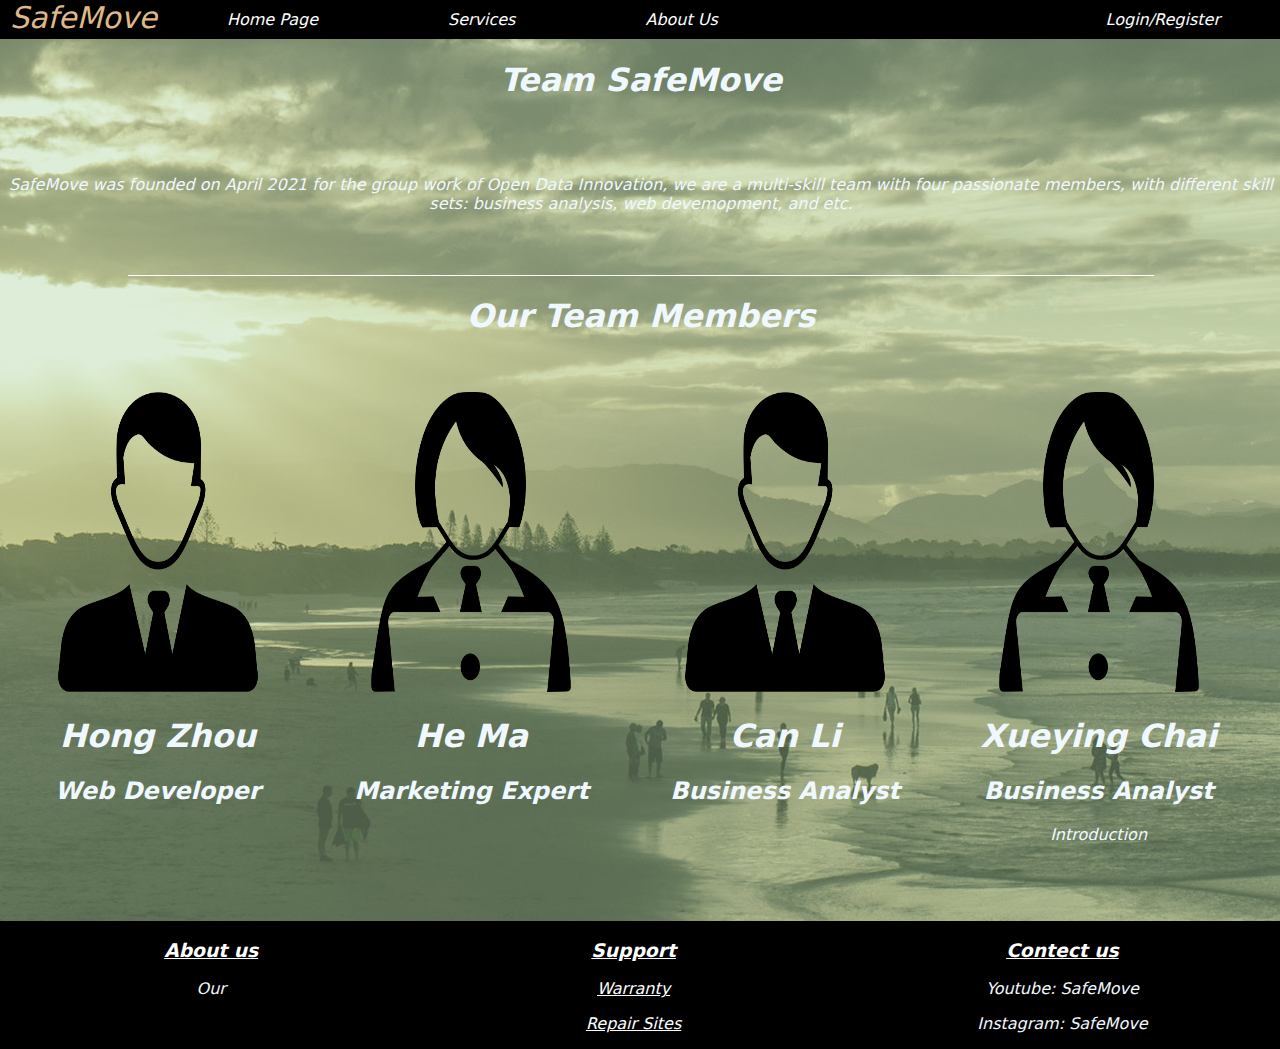
<file: AboutUs.html>
<!doctype html>
<html>
<head>
<meta charset="utf-8">
<title>About iCar</title>
<link href="style01.css" rel="stylesheet">
<link href="style02.css" rel="stylesheet">
	
</head>

<body>

<div class="menudiv">
		<ul>
			<li id="li1">SafeMove</li>
			<li><a href="homepage.html">Home Page</a></li>
			<li><a href="serviceList.html"  id="prdt">Services</a></li>
				<ul id="layer2">
					<li><a href="#">iCar 1th gen</a></li>
					<li><a href="#">iCar 2th gen</a></li>
					<li><a href="#">iCar 3th gen</a></li>
					<li><a href="#">iCar 4th gen</a></li>
				</ul>
<!--				<li><a href="Cart.html">Cart</a></li>-->
				<li><a href="AboutUs.html">About Us</a></li>
			<li id="login"><a href="login.html">Login/Register</a></li>
		
		</ul>
	</div>

<div id="aboutusdiv">
	<div>
			<h1>Team SafeMove </h1>
<!--		<img src="img/cd-background-2.jpg" width="100%">-->
	
  </div>
		
		<div>
			<br/><br/>
			<p class="p">SafeMove was founded on April 2021 for the group work of Open Data Innovation, we are a multi-skill team with four passionate members, with different skill sets: business analysis, web devemopment, and etc.</p>
			<br/><br/>
		</div>
		
		<div id="teamintro">
			<div>
				<hr style="filter: progid:DXImageTransform.Microsoft.Glow(color=#987cb9,strength=10)" width="80%" color= " white" size="1">
			  <h1>Our Team Members</h1>
				<p>&nbsp;</p>
            </div>
			
			<div class="member">
				<img src="img/young-businessman.png" width = "200" height = "300">
				<h1>Hong Zhou</h1>
				<h2>Web Developer</h2>
			</div>

			<div class="member">
				<img src="img/computer-businesswoman.png" width = "200" height = "300">
				<h1>He Ma</h1>
				<h2>Marketing Expert</h2>
			</div>

			<div class="member">
				<img src="img/young-businessman.png" width = "200" height = "300">
				<h1>Can Li</h1>
					<h2>Business Analyst</h2>
			</div>
			
			<div class="member">
				<img src="img/computer-businesswoman.png" width = "200" height = "300">
				<h1>Xueying Chai</h1>
					<h2>Business Analyst</h2>
				<p>  Introduction</p>
		  </div>				
				
	  </div>
		
		
</div>
	<div class="footer">
	  <div id="aboutusfooter">
	    <h3><a href="AboutUs.html">About us</a></h3>
	    <p>Our</p>
      </div>
	  <div id="supportfooter">
	    <h3><a href="#">Support</a></h3>
	    <p><a href="#">Warranty</a></p>
	    <p><a href="#">Repair Sites</a></p>
      </div>
	  <div id="contectusfooter">
	    <h3><a href="#">Contect us</a></h3>
	    <p>Youtube: SafeMove</p>
	    <p>Instagram: SafeMove</p>
      </div>
</div>
</body>
</html>
</file>
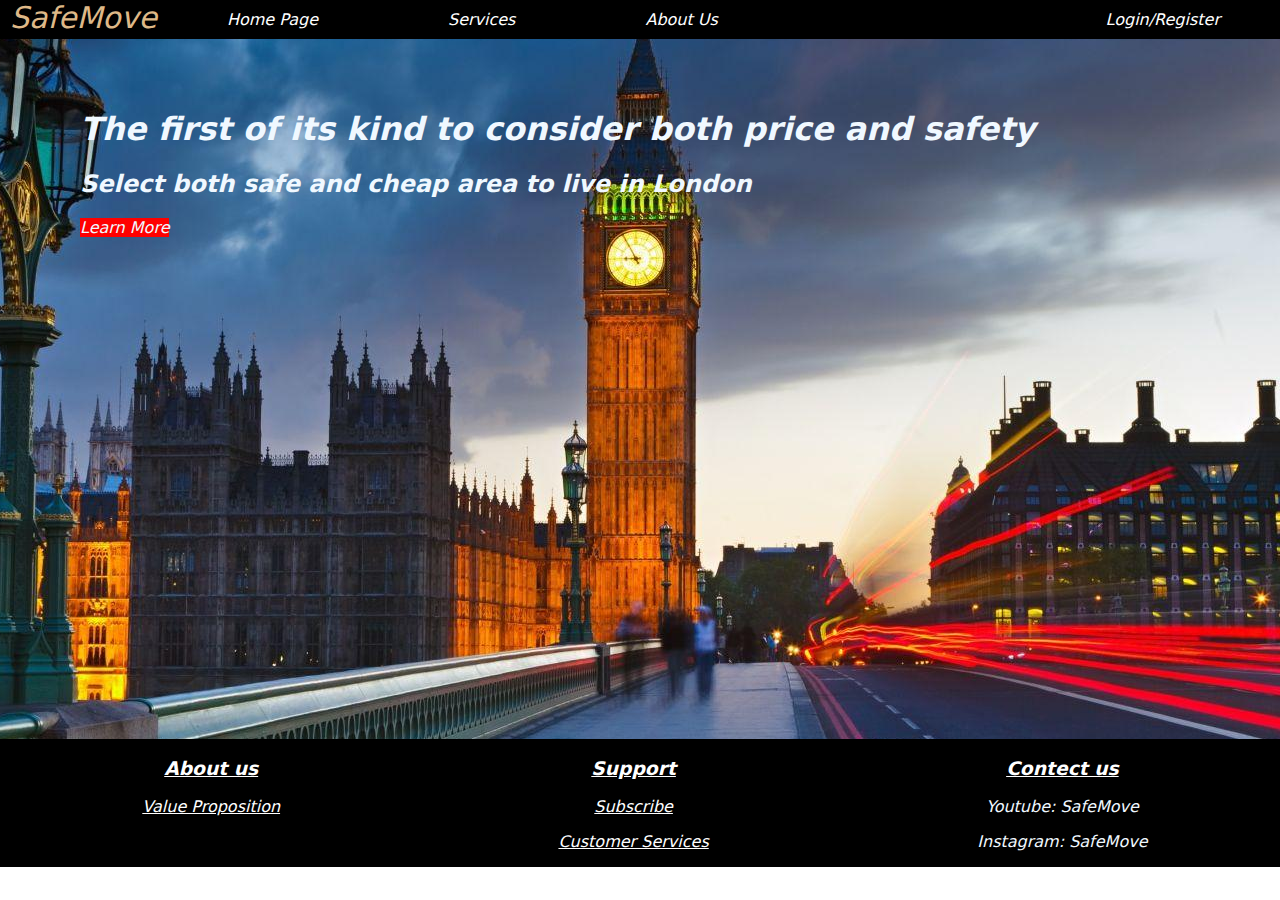
<file: homepage.html>
<!doctype html>
<html>
<head>
<meta charset="utf-8">
<title>SafeMove</title>
	<link type="text/css" href="style01.css" rel="stylesheet">

</head>

<body>
	<div class="menudiv">
		<ul>
			<li id="li1">SafeMove</li>
			<li><a href="homepage.html">Home Page</a></li>
			<li><a href="serviceList.html"  id="prdt">Services</a></li>
				<ul id="layer2">
					<li><a href="#">iCar 1th gen</a></li>
					<li><a href="#">iCar 2th gen</a></li>
					<li><a href="#">iCar 3th gen</a></li>
					<li><a href="#">iCar 4th gen</a></li>
				</ul>
<!--				<li><a href="Cart.html">Cart</a></li>-->
				<li><a href="AboutUs.html">About Us</a></li>
			<li id="login"><a href="login.html">Login/Register</a></li>
		
		</ul>
	</div>
	
	
	<div id="div1">
	  	<div id="div2">
				<h1 class="h01">The first of its kind to consider both price and safety</h1>
				<h2 class="h01">Select both safe and cheap area to live in London</h2>
	<!--	<a href="#" class="a1">Learn More</a>-->
		  <a href="serviceList.html" class="learnmore" >Learn More</a>
	 	</div>
	</div>
<!--
		<div class="productdiv">
			<div id="product1pic">           
				<a href="#"><img src="img/mi2.jpg" width= "100%" alt=""/></a>      
			</div>
			<div id="product1content">
				<h1>iCar 1st Gen.</h1>
				<h2>Small body</h2>
				<h2>Big energy</h2>
			</div>
		</div>
		
		<div class="productdiv">
			<div id="product2pic">           
				<a href="#"><img src="img/mi1.jpg" width= "100%" alt=""/></a>      
			</div>
			<div id="product2content">
				<h1>iCar 2n Gen.</h1>
				<h2>Newer</h2>
				<h2>Better</h2>
			</div>
		</div>
-->
	

<div class="footer">
		<div id="aboutusfooter">
			<h3><a href="AboutUs.html">About us</a></h3>
			<p><a href="#">Value Proposition</a></p>
		</div>
		<div id="supportfooter">
			<h3><a href="#">Support</a></h3>
			<p><a href="#">Subscribe</a></p>
			<p><a href="#">Customer Services</a></p>
		</div>
		<div id="contectusfooter">
			<h3><a href="#">Contect us</a></h3>
			<p>Youtube: SafeMove</p>
			<p>Instagram: SafeMove</p>
		</div>
		
	</div>
	

	
</body>
	
<!--	 <script type="text/javascript" src="index.js"></script>-->
</html>
</file>
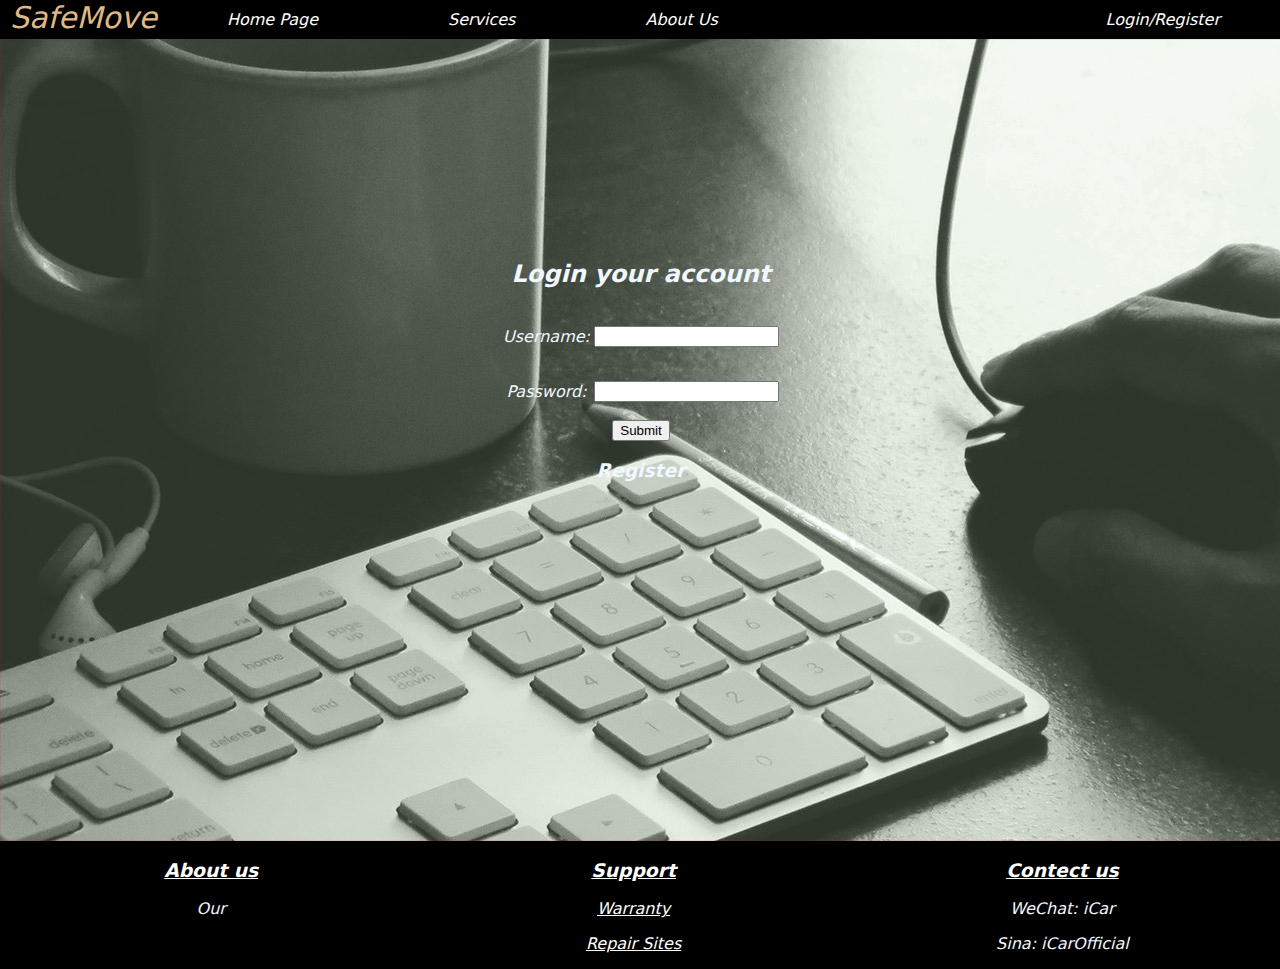
<file: login.html>
<!doctype html>
<html>
<head>
<meta charset="utf-8">
<title>Login/register</title>
<link href="style01.css" rel="stylesheet">
<link href="style02.css" rel="stylesheet">
</head>
	
<body>
	<div class="menudiv">
		<ul>
			<li id="li1">SafeMove</li>
			<li><a href="homepage.html">Home Page</a></li>
			<li><a href="serviceList.html"  id="prdt">Services</a></li>
				<ul id="layer2">
					<li><a href="#">iCar 1th gen</a></li>
					<li><a href="#">iCar 2th gen</a></li>
					<li><a href="#">iCar 3th gen</a></li>
					<li><a href="#">iCar 4th gen</a></li>
				</ul>
<!--				<li><a href="Cart.html">Cart</a></li>-->
				<li><a href="AboutUs.html">About Us</a></li>
			<li id="login"><a href="login.html">Login/Register</a></li>
		
		</ul>
	</div>
	
	<div id="setinUp">
		<div class="space"> 
		</div>
		<div class="space"> 
		</div>

		
		<div class="setinContent">
			<form action="#" method="get">
				<h2>Login your account</h2>
				<table class="information">
					<tr>
						<td>
						<p>Username:</p>
						</td>
						<td>
						<input type="text " name="username">
						</td>
					</tr>
					
					<tr>
						<td>
						<p>Password:</p>
						</td>
						<td>
						<input type="password " name="password">
						</td>
					</tr>
				</table>
				<input type="submit" value="Submit">
			</form>
			<a href="register.html" class="button1"><h3>Register</h3></a>
		</div>	
		
<!--
		<div class="setinContent">
			<form action="#" method="get">
				<hr style="filter: progid:DXImageTransform.Microsoft.Glow(color=#987cb9,strength=10)" width="80%" color= " #FF0004" size="1">
				<h2>Have no account?<br/>Don't worry!<br/>Few steps to register now!</h2>
				<p>Username:<input type="text" name="username"></p>
				<p>Password:<input type="password " name="password"></p>
				<p>Phone num:<input type="text" name="username"></p>
				<p>Address:<input type="text" name="username"></p>
				<input type="submit" value="Creat iCar Account">
			</form>
		</div>	
-->
		
	</div>
	
	<div class="footer">
		<div id="aboutusfooter">
			<h3><a href="AboutUs.html">About us</a></h3>
			<p>Our</p>
		</div>
		<div id="supportfooter">
			<h3><a href="#">Support</a></h3>
			<p><a href="#">Warranty</a></p>
			<p><a href="#">Repair Sites</a></p>
		</div>
		<div id="contectusfooter">
		  <h3><a href="#">Contect us</a></h3>
			<p>WeChat: iCar</p>
			<p>Sina: iCarOfficial</p>
		</div>
		
	</div>
	

	
</body>
</html>
</file>
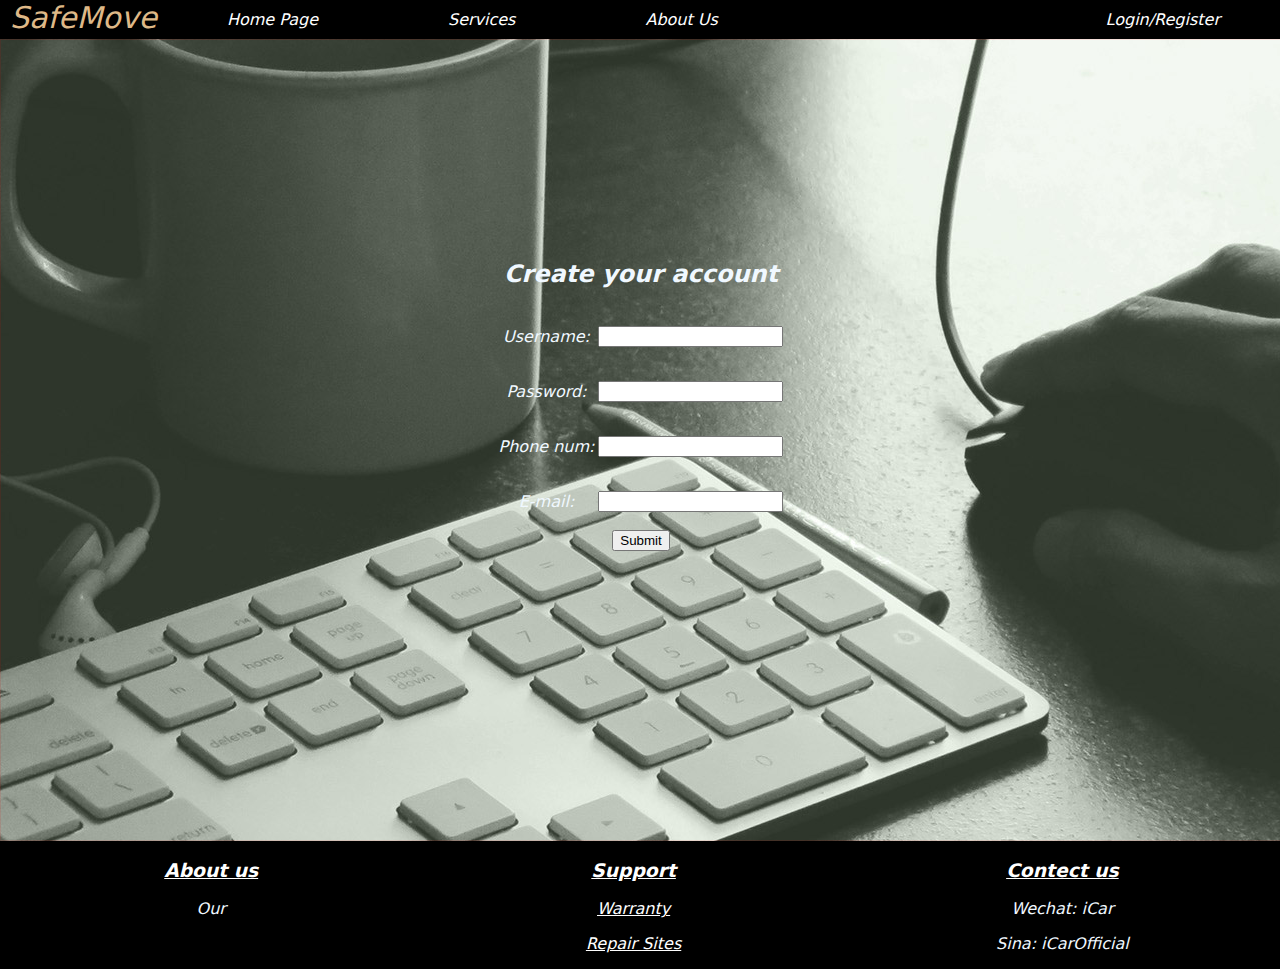
<file: register.html>
<!doctype html>
<html>
<head>
<meta charset="utf-8">
<title>Register</title>
<link href="style01.css" rel="stylesheet">
</head>

<body>
	<div class="menudiv">
		<ul>
			<li id="li1">SafeMove</li>
			<li><a href="homepage.html">Home Page</a></li>
			<li><a href="serviceList.html"  id="prdt">Services</a></li>
				<ul id="layer2">
					<li><a href="#">iCar 1th gen</a></li>
					<li><a href="#">iCar 2th gen</a></li>
					<li><a href="#">iCar 3th gen</a></li>
					<li><a href="#">iCar 4th gen</a></li>
				</ul>
<!--				<li><a href="Cart.html">Cart</a></li>-->
				<li><a href="AboutUs.html">About Us</a></li>
			<li id="login"><a href="login.html">Login/Register</a></li>
		
		</ul>
	</div>

	<div id="setinUp">
		<div class="space"> 
		</div>
		<div class="space"> 
		</div>

		
		<div class="setinContent">
			<form action="#" method="get">
				<h2>Create your account</h2>
				<table class="information">
					<tr>
						<td>
						<p>Username:</p>
						</td>
						<td>
						<input type="text " name="username">
						</td>
					</tr>
					
					<tr>
						<td>
						<p>Password:</p>
						</td>
						<td>
						<input type="password " name="password">
						</td>
					</tr>
					
					<tr>
						<td>
						<p>Phone num:</p>
						</td>
						<td>
						<input type="text " name="phoneNumber">
						</td>
					</tr>

					<tr>
						<td>
						<p>E-mail:</p>
						</td>
						<td>
						<input type="text " name="E-mail">
						</td>
					</tr>
				</table>
				<input type="submit" value="Submit">
			</form>
		</div>	
	</div>
	
	<div class="footer">
		<div id="aboutusfooter">
			<h3><a href="AboutUs.html">About us</a></h3>
			<p>Our</p>
		</div>
		<div id="supportfooter">
			<h3><a href="#">Support</a></h3>
			<p><a href="#">Warranty</a></p>
			<p><a href="#">Repair Sites</a></p>
		</div>
		<div id="contectusfooter">
			<h3><a href="#">Contect us</a></h3>
			<p>Wechat: iCar</p>
			<p>Sina: iCarOfficial</p>
		</div>
		
	</div>
	

	
	
</body>
</html>
</file>
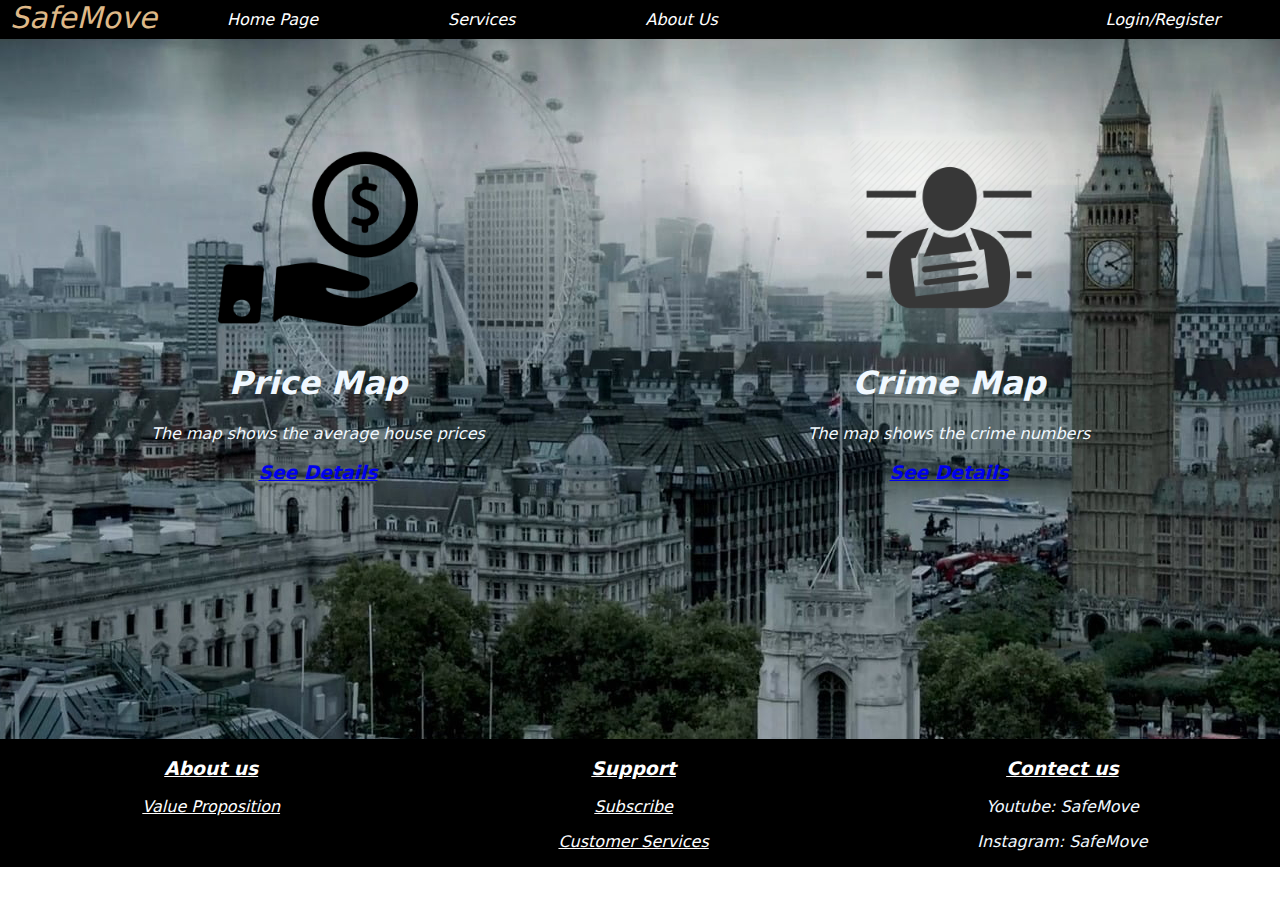
<file: serviceList.html>
<!doctype html>
<html>
<head>
<meta charset="utf-8">
<title>iCar Products</title>
<link href="style01.css" rel="stylesheet">
<link href="style02.css" rel="stylesheet">
</head>
	
<body>
	<div class="menudiv">
		<ul>
			<li id="li1">SafeMove</li>
			<li><a href="homepage.html">Home Page</a></li>
			<li><a href="serviceList.html"  id="prdt">Services</a></li>
				<ul id="layer2">
					<li><a href="#">iCar 1th gen</a></li>
					<li><a href="#">iCar 2th gen</a></li>
					<li><a href="#">iCar 3th gen</a></li>
					<li><a href="#">iCar 4th gen</a></li>
				</ul>
<!--				<li><a href="Cart.html">Cart</a></li>-->
				<li><a href="AboutUs.html">About Us</a></li>
			<li id="login"><a href="login.html">Login/Register</a></li>
		
		</ul>
	</div>
	
<!--
	<div class="bigpost">
		<a href="#"><img src="img/samsung fastest.jpg" width="100%"></a>
	</div>
	<div class="smallpic">
		<a href="#"><img src="img/Galax s.jpg" height="300px"></a>
		<a href="#"><img src="img/Galax s.jpg" height="300px"></a>
	</div>
	<div class="smallpic">

	</div>
-->
	<div id="productmain">
		<div class="space">
<!--			<br/>-->
		</div>
		
		
		<div class="intro">
			<img src="img/money.png" height = "200" href = "service2.html">
			<h1>Price Map</h1>
			<p>The map shows the average house prices</p>
			<h3><a href="service2.html">See Details</a></h3>
	  </div>
		
		<div class="intro">
			<img src="img/crime.png" height="200">
			<h1>Crime Map</h1>
			<p>The map shows the crime numbers</p>
			<h3><a href="service3.html">See Details</a></h3>
	  </div>


			
	  </div>
		
	</div>
	
	<div class="footer">
		<div id="aboutusfooter">
			<h3><a href="AboutUs.html">About us</a></h3>
			<p><a href="#">Value Proposition</a></p>
		</div>
		<div id="supportfooter">
			<h3><a href="#">Support</a></h3>
			<p><a href="#">Subscribe</a></p>
			<p><a href="#">Customer Services</a></p>
		</div>
		<div id="contectusfooter">
			<h3><a href="#">Contect us</a></h3>
			<p>Youtube: SafeMove</p>
			<p>Instagram: SafeMove</p>
		</div>
		
	</div>
</body>
</html>
</file>
<file: style01.css>
@charset "utf-8";
/* CSS Document */

body{
	font-family: Segoe, "Segoe UI", "DejaVu Sans", "Trebuchet MS", Verdana, "sans-serif";
	font: italic;
	margin: 0;
	padding: 0;
	font-style: italic;
}

/*start of nevigation bar*/
.menudiv{
	margin-bottom: 0px;
	margin-left: 0px;
	margin-right: 0;
/*	position: fixed;*/
	width: 100%;
}

ul{
	list-style-type: none;
	margin: 0px;
	padding: 0;
	overflow: hidden;
	background-color: black;
	font-family: Cambria, "Hoefler Text", "Liberation Serif", Times, "Times New Roman", "serif";
	
}

li{
	float: left;
	padding-left: 10px;
	font-family:Segoe, "Segoe UI", "DejaVu Sans", "Trebuchet MS", Verdana, "sans-serif";
}

#li1{
	color: burlywood;
	font-size: 30px;
}

li a{
	display: block;
	color: white;
	text-align: left;
	text-decoration: none;
	padding: 10px 60px;
}


li a:hover{
	background: grey;
/*	cursor:cell;*/
}

#login{
	float:right;
}

#layer2{
    position: absolute;
    display: none;
}

#layer2 li{
	float: none;
}

#prdt{
	position: relative;
}
#prdt:hover #layer2{
	display: block;
	
}

/*end of bar*/

#div1{
	width: 100%;
	height: 700px;
	margin-left: auto;
	margin-right: auto;
	background-size: 300px 300px;
	background:url( "img/london1.jpg") no-repeat center center;
}

#img1{
	width: 500;
	height: auto;
}

#div2{
	padding-top: 50px;
	padding-left: 80px;
	color: aliceblue;
/*	font: italic;*/
}

#div3{
	width: 85%;
	height: auto;
	background-color: chartreuse;
	margin: 20px auto;
}



/*3 product in the homepage*/
.productdiv{
	width: 100%;
	height: auto;
	transition: all 0.8s;
}

.productdiv img:hover{
	transform: scale(1.10);
}

#product1pic{
	width: 60%;
	
	float: left;
	transition: all 0.8s;
}

#product1pic a:hover{
	transform: scale(1.3);
}

#product1content{
	width: 40%;
	float: left;
	text-align:center;
}

#product2pic{
	width: 60%;
	float: right;
}

#product2content{
	width: 40%;
	float: left;
	text-align:center;
}

#product3pic{
	width: 60%;
	float: left;
}

#product3content{
	width: 40%;
	float: left;
	text-align:center;
}

.learnmore{
	color: aliceblue;
	list-style-type: none;
	text-decoration: none;
	background-color: red;
}

#setinUp{
	border: 1px solid  rgba(255,0,4,0.10);
	text-align: center;
	color: aliceblue;
	width: 100%;
	height: 800px;
	margin: 0 auto;
	padding: 0;
/*	background-color:wheat;*/
	background:url( img/cd-background-2.jpg) repeat-y center center;
	
	
}

#setinUp input{
	align-items: center;
}

.setinContent{
	border: none;
	margin-left: auto;
	margin-right: auto;
}

.setinContent a:link{
	color: aliceblue;
}

.information{
	text-align: center;
	margin-left: auto;
	margin-right: auto;
}






#div3{
	background-color: black;
}




/*

.smallpic{
	width: 25%；
}
*/


.footer{
	width: 100%;
	height: auto;
	background-color: black;
	color: aliceblue;
	text-align: center;
	float:left;
}

.footer a:link{
	color: white;
}

#contactusfooter{
	width: 33%;
	float: left;
	
}
#aboutusfooter{
	width: 33%;
	float: left;

}
#supportfooter{
	width: 33%;
	float: left;

}


.space{
	width: 100%;
	height: 100px;
}
</file>
<file: style02.css>
@charset "utf-8";
/* CSS Document */

/*about us page*/
/*product page*/
/*product 1*/

/*cart*/
/*informationpage*/

/*
orderList
orderInformation
*/

/*start of product page*/

#productmain{
	margin:  0;
	padding: 0;
	width:100%;
	height:700px;
	background:url(img/london2.jpg) repeat-y center center;
}



.intro{
	margin: 0px 25px 30px 30px;
	text-align: center;
	color: aliceblue;
/*	border: 1px solid white;*/
	width: 45%;
	float: left;
}

.intro img{
	transition:  all 0.8s;
}
.intro:hover{
	transform: scale(1.1);
	
}
.intor a:link{
	color: aliceblue;
}


/*end of product page*/





#aboutusdiv{
	border: 1px solid rgba(255,0,4,0.00);
	margin: 0;
	padding: 0;
	width: 100%;
	height: 880px;
	background:url( "img/cd-background-4.jpg")  repeat-y center center ;
	color: aliceblue;
	text-align: center;
	font-style: italic;
}

.member{
	width: 24.5%;
	float: left;
}




.product1intro{
	margin:  0;
	padding: 0;
	width:100%;
	text-align: center;
}




/*start of cart*/



.informationpage{
	margin:  0;
	padding: 0;
	width:100%;
	height:1200px;
	background:url("img/cd-background-4.jpg") repeat-y center center;
	text-align: center;
}




a.button {
    -webkit-appearance: button;
    -moz-appearance: button;
    appearance: button;

    text-decoration: none;
    color: initial;
}

.button1 {
/*    text-decoration: none;*/
    color: white;
}

.button1:link {
    text-decoration: none;
    color: white;
}




.orderInformation{
	margin:  0;
	padding: 0;
	width:100%;
	height:1080px;
	background:url( img/mac.jpg) repeat-y center center;
	text-align: center;
}
</file>
